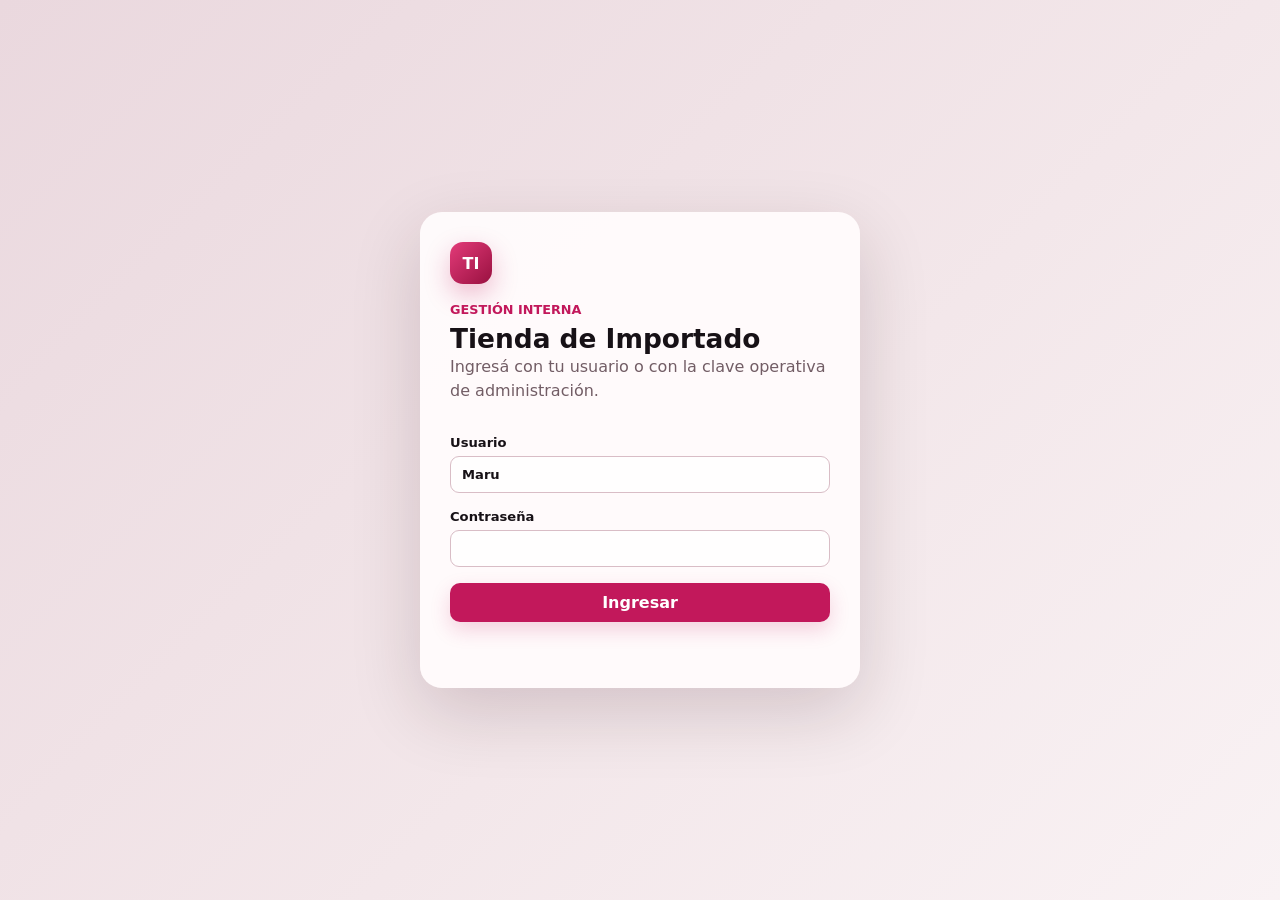
<file: index.html>
<!doctype html>
<html lang="es">
<head>
  <meta charset="utf-8" />
  <meta name="viewport" content="width=device-width, initial-scale=1" />
  <title>Tienda de Importado</title>
  <link rel="stylesheet" href="./css/base.css" />
  <link rel="stylesheet" href="./css/layout.css" />
  <link rel="stylesheet" href="./css/components.css" />
  <link rel="stylesheet" href="./css/pages.css" />
</head>
<body>
  <section class="auth-gate" id="authGate">
    <form class="login-card" id="loginForm">
      <div class="brand-mark login-mark">TI</div>
      <div>
        <div class="module-kicker">GESTIÓN INTERNA</div>
        <h1>Tienda de Importado</h1>
        <p>Ingresá con tu usuario o con la clave operativa de administración.</p>
      </div>
      <label>Usuario<input name="username" value="Maru" autocomplete="username" required /></label>
      <label>Contraseña<input name="password" type="password" autocomplete="current-password" required /></label>
      <button class="button button-primary" type="submit">Ingresar</button>
      <p class="form-error" id="loginError"></p>
    </form>
  </section>

  <div class="app-shell is-hidden" id="appShell">
    <aside class="sidebar" id="sidebar">
      <div class="brand-block">
        <div class="brand-mark">TI</div>
        <div class="brand-copy">
          <strong>Tienda de Importado</strong>
          <span>Gestión interna</span>
        </div>
      </div>

      <nav class="main-nav" id="mainNav" aria-label="Navegación principal"></nav>

      <div class="sidebar-footer">
        <div class="user-mini">
          <div class="avatar" id="userAvatar">M</div>
          <div>
            <strong id="userName">—</strong>
            <span id="userRole">—</span>
          </div>
        </div>
        <button class="logout-button" id="logoutButton" type="button">Cerrar sesión</button>
      </div>
    </aside>

    <main class="main-area">
      <header class="topbar">
        <button class="icon-button mobile-only" id="menuButton" aria-label="Abrir menú">☰</button>
        <div>
          <div class="eyebrow">Tienda de Importado</div>
          <h1 id="pageTitle">Dashboard</h1>
        </div>
        <div class="topbar-actions">
          <span class="connection-state" id="connectionState">Conectando…</span>
        </div>
      </header>

      <section class="content-wrap">
        <div class="watermark-layer" aria-hidden="true"></div>
        <div id="pageRoot" class="page-root"></div>
      </section>
    </main>
  </div>

  <div class="mobile-backdrop" id="mobileBackdrop"></div>
  <dialog class="app-dialog" id="appDialog"></dialog>
  <div class="toast" id="toast" role="status"></div>

  <script type="module" src="./js/app.js"></script>
</body>
</html>
</file>
<file: css/base.css>
:root {
  --bg: #f3e7ea;
  --surface: rgba(255, 251, 252, 0.94);
  --surface-solid: #fffafb;
  --surface-soft: #f5e2e7;
  --text: #171116;
  --muted: #725d65;
  --line: #d9bdc6;
  --primary: #c2185b;
  --primary-strong: #8e1244;
  --primary-soft: #f1d7df;
  --success: #2f9f72;
  --warning: #c58a2b;
  --danger: #c4515c;
  --sidebar: #080708;
  --sidebar-soft: #24171d;
  --sidebar-text: #f6f7fb;
  --sidebar-muted: #aeb4c7;
  --shadow-sm: 0 4px 14px rgba(31, 35, 48, 0.06);
  --shadow-md: 0 12px 30px rgba(31, 35, 48, 0.10);
  --radius-sm: 10px;
  --radius-md: 16px;
  --radius-lg: 22px;
  --sidebar-width: 270px;
  --topbar-height: 84px;
  --transition: 160ms ease;
  --font: Inter, ui-sans-serif, system-ui, -apple-system, BlinkMacSystemFont, "Segoe UI", sans-serif;
}

* { box-sizing: border-box; }
html, body { margin: 0; min-height: 100%; background: var(--bg); color: var(--text); font-family: var(--font); }
body { min-height: 100vh; }
button, input, select, textarea { font: inherit; }
button { cursor: pointer; }
a { color: inherit; text-decoration: none; }
h1, h2, h3, p { margin-top: 0; }
h1 { margin-bottom: 0; font-size: 1.65rem; line-height: 1.15; }
h2 { font-size: 1.18rem; margin-bottom: 6px; }
h3 { font-size: 1rem; margin-bottom: 6px; }
p { color: var(--muted); line-height: 1.5; }
small, .small { font-size: .82rem; color: var(--muted); }
.eyebrow { font-size: .76rem; text-transform: uppercase; letter-spacing: .09em; font-weight: 700; color: var(--muted); margin-bottom: 5px; }
.mobile-only { display: none; }
.is-hidden { display: none !important; }
label { display: grid; gap: 6px; font-size: .82rem; font-weight: 750; }
input, select, textarea { width: 100%; border: 1px solid var(--line); border-radius: 9px; padding: 10px 11px; color: var(--text); background: rgba(255,255,255,.75); }
textarea { min-height: 86px; resize: vertical; }
.form-error { color: var(--danger); min-height: 20px; margin: 0; }

@media (max-width: 860px) {
  .mobile-only { display: inline-flex; }
}
</file>
<file: css/layout.css>
.app-shell {
  min-height: 100vh;
}

.sidebar {
  position: fixed;
  inset: 0 auto 0 0;
  width: var(--sidebar-width);
  background: linear-gradient(180deg, var(--sidebar) 0%, #140b10 100%);
  color: var(--sidebar-text);
  display: flex;
  flex-direction: column;
  z-index: 30;
  transition: transform var(--transition);
}

.brand-block {
  display: flex;
  gap: 12px;
  align-items: center;
  min-height: var(--topbar-height);
  padding: 0 22px;
  border-bottom: 1px solid rgba(255,255,255,.08);
}

.brand-mark {
  width: 42px;
  height: 42px;
  border-radius: 13px;
  background: linear-gradient(135deg, #e33b79, #991140);
  display: grid;
  place-items: center;
  font-weight: 800;
  box-shadow: 0 10px 26px rgba(194, 24, 91, .28);
}

.brand-copy { min-width: 0; }
.brand-copy strong { display: block; font-size: .98rem; white-space: nowrap; }
.brand-copy span { color: var(--sidebar-muted); font-size: .78rem; }

.main-nav {
  padding: 18px 12px;
  display: flex;
  flex-direction: column;
  gap: 6px;
  overflow-y: auto;
}

.nav-item {
  display: flex;
  align-items: center;
  gap: 12px;
  padding: 11px 13px;
  border-radius: 11px;
  color: var(--sidebar-muted);
  transition: background var(--transition), color var(--transition), transform var(--transition);
}

.nav-item:hover {
  color: white;
  background: rgba(255,255,255,.06);
}

.nav-item.active {
  color: white;
  background: var(--sidebar-soft);
  box-shadow: inset 3px 0 0 var(--primary);
}

.nav-icon {
  width: 22px;
  text-align: center;
  opacity: .95;
}

.sidebar-footer {
  margin-top: auto;
  padding: 14px;
  border-top: 1px solid rgba(255,255,255,.08);
}

.user-mini {
  display: flex;
  align-items: center;
  gap: 11px;
  padding: 10px;
  border-radius: 12px;
  background: rgba(255,255,255,.05);
}

.user-mini .avatar {
  width: 36px;
  height: 36px;
  border-radius: 50%;
  background: #c2185b;
  display: grid;
  place-items: center;
  font-weight: 800;
}

.user-mini strong, .user-mini span { display: block; }
.user-mini span { color: var(--sidebar-muted); font-size: .76rem; }

.main-area {
  min-height: 100vh;
  margin-left: var(--sidebar-width);
}

.topbar {
  height: var(--topbar-height);
  position: sticky;
  top: 0;
  z-index: 20;
  display: flex;
  align-items: center;
  gap: 14px;
  justify-content: space-between;
  padding: 0 28px;
  background: rgba(243,231,234,.92);
  backdrop-filter: blur(14px);
  border-bottom: 1px solid rgba(228,231,239,.88);
}

.topbar-actions {
  display: flex;
  align-items: center;
  gap: 8px;
}

.content-wrap {
  position: relative;
  min-height: calc(100vh - var(--topbar-height));
  overflow: hidden;
}

.watermark-layer {
  position: fixed;
  left: var(--sidebar-width);
  right: 0;
  top: var(--topbar-height);
  bottom: 0;
  pointer-events: none;
  z-index: 0;
  background-image: url("../assets/chanel-chance-eau-tendre-sigrid-agren-by-jean-paul-goude.jpg");
  background-repeat: no-repeat;
  background-position: center;
  background-size: min(760px, 62vw) auto;
  opacity: .10;
  filter: saturate(.85);
}

.auth-gate { min-height: 100vh; display: grid; place-items: center; padding: 20px; background: linear-gradient(135deg,#ead8de,#f3e7ea 58%,#f9f2f4); }
.login-card { width: min(440px,100%); display: grid; gap: 16px; padding: 30px; border-radius: 22px; background: rgba(255,251,252,.97); box-shadow: 0 24px 70px rgba(45,5,21,.16); }
.login-mark { margin-bottom: 2px; color: white; }
.logout-button { width: 100%; margin-top: 10px; border: 1px solid rgba(255,255,255,.14); background: transparent; color: var(--sidebar-muted); border-radius: 9px; padding: 8px; }
.connection-state { font-size: .78rem; font-weight: 700; color: var(--muted); }

.page-root {
  position: relative;
  z-index: 1;
  padding: 26px 28px 42px;
}

.mobile-backdrop {
  position: fixed;
  inset: 0;
  background: rgba(10,12,18,.35);
  backdrop-filter: blur(2px);
  z-index: 25;
  opacity: 0;
  visibility: hidden;
  transition: all var(--transition);
}

@media (max-width: 860px) {
  .sidebar { transform: translateX(-100%); }
  .sidebar.open { transform: translateX(0); }
  .main-area { margin-left: 0; }
  .watermark-layer { left: 0; }
  .mobile-backdrop.open { opacity: 1; visibility: visible; }
  .topbar { padding: 0 16px; }
  .page-root { padding: 18px 16px 34px; }
}
</file>
<file: css/components.css>
.button {
  border: 0;
  border-radius: 10px;
  padding: 10px 15px;
  font-weight: 700;
  transition: transform var(--transition), background var(--transition), box-shadow var(--transition);
}

.button:hover { transform: translateY(-1px); }

.button-primary {
  color: white;
  background: var(--primary);
  box-shadow: 0 8px 20px rgba(194,24,91,.18);
}

.button-primary:hover { background: var(--primary-strong); }

.button-secondary {
  color: var(--primary-strong);
  background: var(--primary-soft);
}

.button-ghost {
  color: var(--text);
  background: transparent;
  border: 1px solid var(--line);
}

.icon-button {
  width: 40px;
  height: 40px;
  display: inline-grid;
  place-items: center;
  border-radius: 10px;
  border: 1px solid var(--line);
  background: var(--surface-solid);
  color: var(--text);
}

.page-header {
  display: flex;
  align-items: flex-start;
  justify-content: space-between;
  gap: 16px;
  margin-bottom: 20px;
}

.page-header p { margin-bottom: 0; }

.actions {
  display: flex;
  gap: 8px;
  flex-wrap: wrap;
}

.grid {
  display: grid;
  gap: 16px;
}

.grid-4 { grid-template-columns: repeat(4, minmax(0, 1fr)); }
.grid-3 { grid-template-columns: repeat(3, minmax(0, 1fr)); }
.grid-2 { grid-template-columns: repeat(2, minmax(0, 1fr)); }

.card {
  background: var(--surface);
  border: 1px solid rgba(228,231,239,.92);
  border-radius: var(--radius-md);
  box-shadow: var(--shadow-sm);
  backdrop-filter: blur(8px);
}

.card-pad { padding: 18px; }

.metric-card {
  padding: 18px;
  min-height: 128px;
  display: flex;
  flex-direction: column;
  justify-content: space-between;
}

.metric-label {
  font-size: .82rem;
  font-weight: 700;
  color: var(--muted);
}

.metric-value {
  font-size: 1.9rem;
  font-weight: 800;
  letter-spacing: -.035em;
}

.metric-foot {
  display: flex;
  justify-content: space-between;
  align-items: center;
  font-size: .8rem;
  color: var(--muted);
}

.badge {
  display: inline-flex;
  align-items: center;
  gap: 6px;
  border-radius: 999px;
  padding: 5px 9px;
  font-size: .74rem;
  font-weight: 800;
}

.badge-success { color: #1b7050; background: #e8f7f0; }
.badge-warning { color: #8b611e; background: #fff6e6; }
.badge-danger { color: #94414b; background: #fdecee; }
.badge-neutral { color: #596071; background: #eff1f6; }

.section-card {
  margin-top: 16px;
}

.section-card-header {
  padding: 16px 18px;
  border-bottom: 1px solid var(--line);
  display: flex;
  justify-content: space-between;
  align-items: center;
  gap: 12px;
}

.table-wrap { overflow-x: auto; }
table {
  width: 100%;
  border-collapse: collapse;
  min-width: 680px;
}

th, td {
  text-align: left;
  padding: 13px 16px;
  border-bottom: 1px solid var(--line);
  font-size: .88rem;
}

th {
  color: var(--muted);
  font-size: .74rem;
  text-transform: uppercase;
  letter-spacing: .05em;
}

tbody tr:last-child td { border-bottom: 0; }

.empty-state {
  min-height: 260px;
  display: grid;
  place-items: center;
  text-align: center;
  padding: 36px;
}

.empty-state-inner { max-width: 430px; }
.empty-state-icon {
  width: 58px;
  height: 58px;
  border-radius: 17px;
  display: grid;
  place-items: center;
  margin: 0 auto 14px;
  background: var(--primary-soft);
  color: var(--primary);
  font-size: 1.4rem;
  font-weight: 900;
}

.placeholder-panel {
  padding: 22px;
  border: 1px dashed #cdd1df;
  border-radius: var(--radius-md);
  background: rgba(255,255,255,.70);
}

.toolbar { display:flex; gap:10px; align-items:end; flex-wrap:wrap; padding:14px 18px; }
.toolbar label { min-width:180px; flex:1; }
.status-zero { color: var(--danger); font-weight: 800; }
.inline-actions { display:flex; gap:6px; flex-wrap:wrap; }
.button-small { padding:6px 9px; font-size:.75rem; }
.loading { padding:36px; text-align:center; color:var(--muted); }
.app-dialog { width:min(760px,calc(100vw - 28px)); max-height:90vh; overflow:auto; padding:0; border:0; border-radius:18px; background:var(--surface-solid); box-shadow:0 30px 90px rgba(40,4,18,.35); }
.app-dialog::backdrop { background:rgba(22,5,12,.56); backdrop-filter:blur(3px); }
.dialog-form { display:grid; gap:14px; padding:22px; }
.dialog-header { display:flex; align-items:start; justify-content:space-between; gap:12px; }
.form-grid { display:grid; grid-template-columns:repeat(2,minmax(0,1fr)); gap:12px; }
.form-grid .wide { grid-column:1/-1; }
.check-label { display:flex; flex-direction:row; align-items:center; gap:8px; }
.check-label input { width:auto; }
.permission-editor { display:grid; grid-template-columns:repeat(2,minmax(0,1fr)); gap:10px; max-height:42vh; overflow:auto; padding:4px; }
.permission-editor label { font-size:.85rem; }
.dialog-actions { display:flex; justify-content:flex-end; align-items:center; gap:8px; }
.dialog-actions span { flex:1; }
.line-items { display:grid; gap:8px; }
.line-item { display:grid; grid-template-columns:minmax(220px,1fr) 90px 120px 40px; gap:8px; align-items:end; }
.toast { position:fixed; right:20px; bottom:20px; z-index:100; max-width:360px; padding:12px 16px; border-radius:10px; color:white; background:#191016; box-shadow:var(--shadow-md); opacity:0; transform:translateY(12px); pointer-events:none; transition:.2s; }
.toast.show { opacity:1; transform:translateY(0); }
.toast.error { background:#92243c; }

@media (max-width:720px) {
  .form-grid { grid-template-columns:1fr; }
  .permission-editor { grid-template-columns:1fr; }
  .line-item { grid-template-columns:1fr 80px 100px 38px; }
}

@media (max-width: 1150px) {
  .grid-4 { grid-template-columns: repeat(2, minmax(0, 1fr)); }
}

@media (max-width: 720px) {
  .grid-4, .grid-3, .grid-2 { grid-template-columns: 1fr; }
  .page-header { flex-direction: column; }
  .topbar-actions .button { display: none; }
}
</file>
<file: css/pages.css>
.dashboard-hero {
  margin-bottom: 16px;
  padding: 20px;
  border-radius: var(--radius-lg);
  background: linear-gradient(135deg, rgba(194,24,91,.08), rgba(255,251,252,.92));
  border: 1px solid rgba(142,18,68,.13);
}

.dashboard-hero h2 { font-size: 1.28rem; margin-bottom: 4px; }
.dashboard-hero p { margin-bottom: 0; }

.quick-actions {
  display: flex;
  flex-wrap: wrap;
  gap: 8px;
  margin-top: 14px;
}

.module-kicker {
  color: var(--primary);
  font-weight: 800;
  font-size: .8rem;
  margin-bottom: 7px;
}

.permissions-preview {
  display: grid;
  grid-template-columns: 180px repeat(3, 1fr);
  gap: 1px;
  background: var(--line);
  border: 1px solid var(--line);
  border-radius: 12px;
  overflow: hidden;
}

.permissions-preview > div {
  background: var(--surface-solid);
  padding: 11px 12px;
  font-size: .82rem;
}

.permissions-preview .head {
  font-weight: 800;
  background: #f1dde3;
}
</file>
